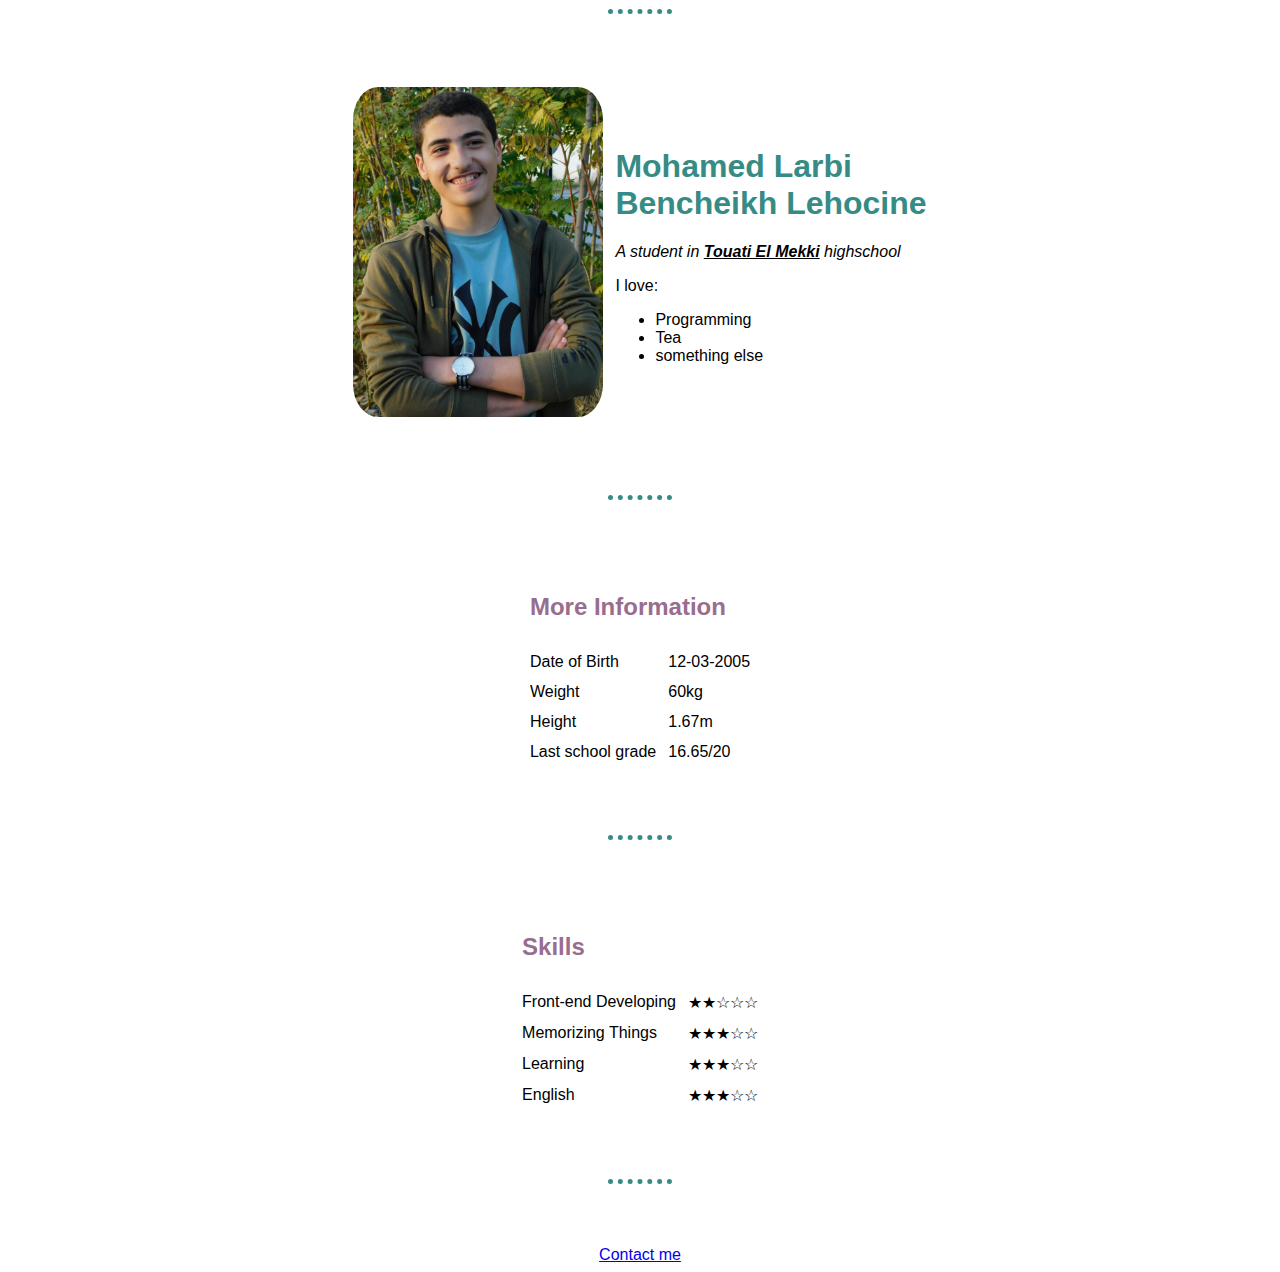
<file: index.html>
<!DOCTYPE html>
<html lang="en" dir="ltr">

  <head>
    <meta charset="utf-8">
    <meta name="viewport" content="width=device-width, initial-scale=1">
    <link rel="stylesheet" href="personal.css">
    <title>Larbi's personal site</title>
  </head>

  <body>
    <hr size="3">
    <br><br><br>
    <table cellspacing="10" align="center">
      <tr>
        <td>
          <img src="larbi.jpg" alt="Larbi's picture" height="330" width="250">
        </td>
        <td>

          <h1>Mohamed Larbi <br>Bencheikh Lehocine</h1>
          <p><em>A student in <u><strong>Touati El Mekki</strong></u> highschool</em></p>
          <p>I love:</p>

          <ul>
            <li>Programming</li>
            <li>Tea</li>
            <li>something else</li>
          </ul>

        </td>
      </tr>
    </table>
    <br><br><br>
    <hr size="3">
    <br><br><br>
    <table cellspacing="10" align="center">
      <thead>
        <tr>
          <td colspan="2"><h2>More Information</h2></td>
        </tr>
      </thead>
      <tbody>
        <tr>
          <td>Date of Birth	</td>
          <td>12-03-2005</td>
        </tr>
        <tr>
          <td>Weight</td>
          <td>60kg</td>
        </tr>
        <tr>
          <td>Height</td>
          <td>1.67m</td>
        </tr>
        <tr>
          <td>Last school grade</td>
          <td>16.65/20</td>
        </tr>
      </tbody>
    </table>
    <br><br><br>
    <hr size="3">
    <br><br><br>
    <table cellspacing="10" align="center">
      <thead>
        <tr>
          <td colspan="2"><h2>Skills</h2></td>
        </tr>
      </thead>
      <tbody>
        <tr>
          <td>Front-end Developing	</td>
          <td>★★☆☆☆</td>
        </tr>
        <tr>
          <td>Memorizing Things	</td>
          <td>★★★☆☆</td>
        </tr>
        <tr>
          <td>Learning</td>
          <td>★★★☆☆</td>
        </tr>
        <tr>
          <td>English</td>
          <td>★★★☆☆</td>
        </tr>
      </tbody>
    </table>
    <br><br><br>
    <hr size="3">
    <br><br><br>
    <div align="center">
      <a  href="contact me.html">Contact me</a>
    </div>
    

  </body>

</html>
</file>
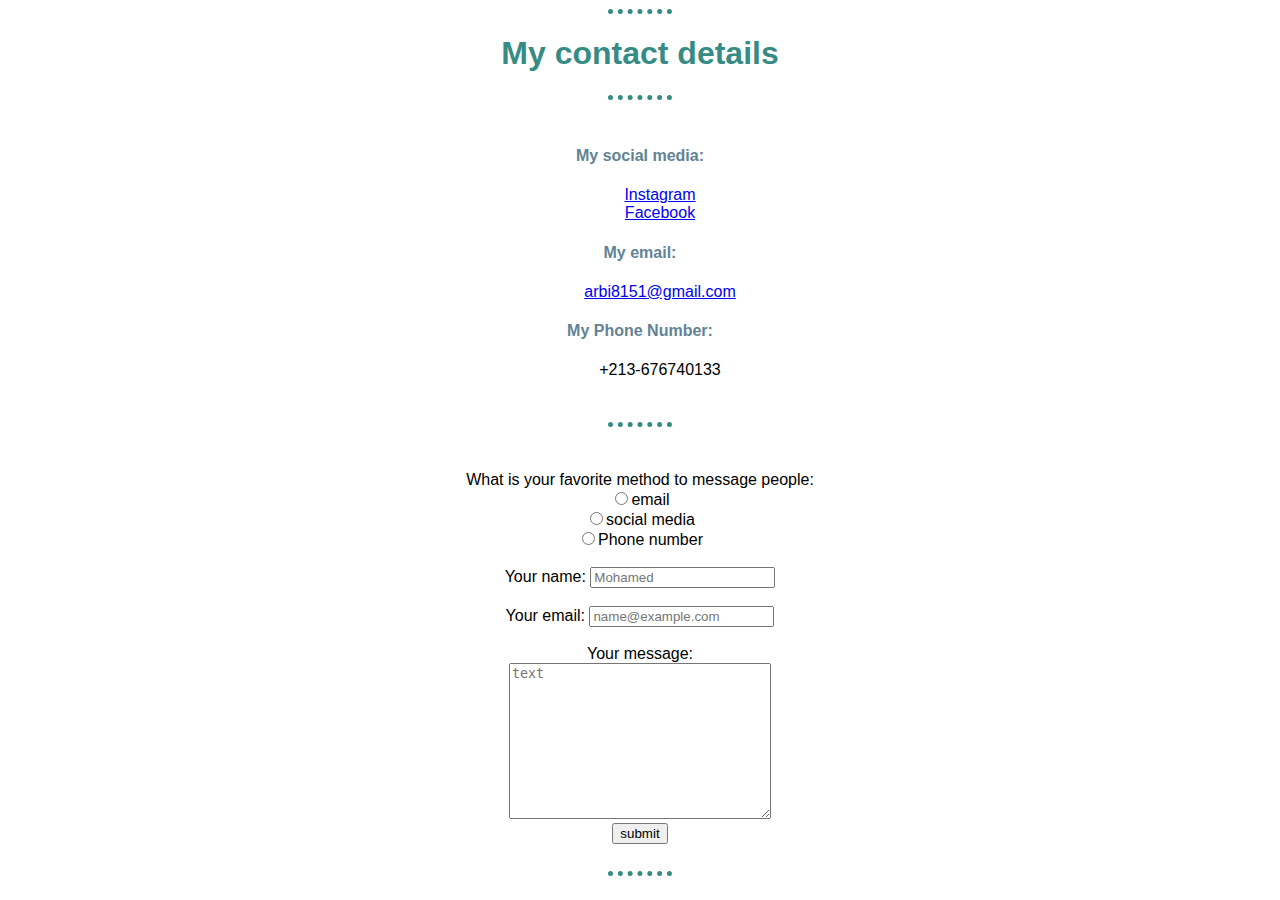
<file: contact me.html>
<!DOCTYPE html>
<html lang="en" dir="ltr">
  <head>
    <meta charset="utf-8">
    <link rel="stylesheet" href="personal.css">
    <title>Contact me</title>
  </head>
  <body>
    <hr size="3">
    <h1 align="center">My contact details</h1>
    <hr size="3">
    <br>
    <dl align="center">
      <dt><h4 style="color: #628395;">My social media:</h4></dt>
      <dd>
        <p>
          <a href="https://www.instagram.com/m_larbi___/" target="_blank">Instagram </a> <br>
          <a href="https://www.facebook.com/princes.kor/" target="_blank">Facebook </a> <br>
        </p>
      </dd>
      <dt><h4 style="color: #628395;">My email: </h4></dt>
      <dd><a href="mailto:arbi8151@gmail.com">arbi8151@gmail.com</a></dd>
      <dt><h4 style="color: #628395;">My Phone Number: </h4></dt>
      <dd>+213-676740133</dd>
    </dl> <br>
    <hr size="3">
    <br><br>
    <form align="center" action="mailto:arbi8151@gmail.com" method="post" enctype="text/plain">
      <label for="o">What is your favorite method to message people:</label> <br>
        <input id="o" type="radio" name="Favorite method" value="email" required>email <br>
        <input id="o" type="radio" name="Favorite method" value="social media" required>social media <br>
        <input id="o" type="radio" name="Favorite method" value="Phone number" required>Phone number <br>
      <br>
      <label for="">Your name:</label>
        <input type="text" name="YourName" value="" required placeholder="Mohamed"> <br><br>
      <label for="">Your email:</label>
        <input type="email" name="YourEmail" value="" required placeholder="name@example.com"> <br><br>
      <label for="">Your message:</label> <br>
        <textarea name="YourMessage" rows="10" cols="30" required placeholder="text"></textarea><br>
        <input type="submit" name="" value="submit">
        <inpu type="reset" name="" value="reset">
    </form>
    <br><br>
    <hr size="3">
  </body>
</html>
</file>
<file: personal.css>
body{
    background: url(https://images.freeimages.com/images/large-previews/a3b/website-rays-background-pattern-1637863.png);
    font-family: sans-serif;
}

hr{
    width: 5%;
    border-color: #368B85;
    border-width: 5px;
    border-style: none;
    border-bottom-style: dotted;
}

h1{
    color: #368B85;
}

h2, h4{
    color: #986D8E;
}

img{
    border-radius: 10%;
}
</file>
